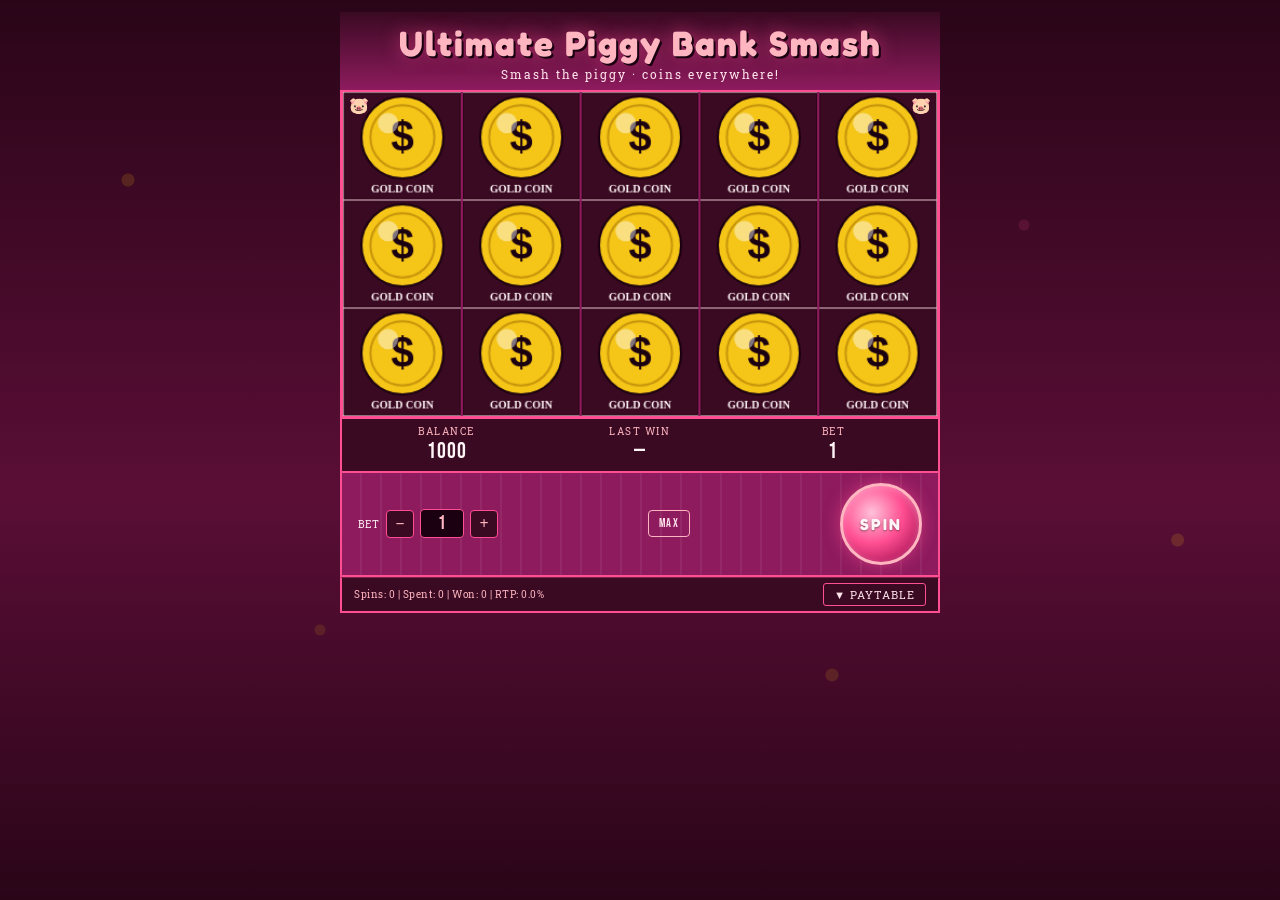
<file: upbs/index.html>
<!DOCTYPE html>
<html lang="en">
<head>
  <meta charset="UTF-8" />
  <meta name="viewport" content="width=device-width, initial-scale=1.0" />
  <title>Ultimate Piggy Bank Smash</title>
  <link rel="stylesheet" href="css/style.css" />
</head>
<body>
  <div class="game-wrapper">

    <div class="game-header">
      <h1>Ultimate Piggy Bank Smash</h1>
      <p class="subtitle">Smash the piggy &middot; coins everywhere!</p>
    </div>

    <div class="reel-section">
      <div class="reel-frame">
        <div class="win-banner" id="winBanner">
          <div class="win-banner-label" id="winBannerLabel">WIN!</div>
          <div class="win-banner-amount" id="winBannerAmount"></div>
        </div>
        <canvas id="reelCanvas"></canvas>
      </div>
    </div>

    <div class="balance-bar">
      <div class="balance-item">
        <span class="balance-label">Balance</span>
        <span class="balance-value" id="balanceDisplay">1000</span>
      </div>
      <div class="balance-item">
        <span class="balance-label">Last Win</span>
        <span class="balance-value" id="lastWinDisplay">&mdash;</span>
      </div>
      <div class="balance-item">
        <span class="balance-label">Bet</span>
        <span class="balance-value" id="betDisplayTop">1</span>
      </div>
    </div>

    <div class="bonus-badge" id="bonusBadge">FREE SPINS &mdash; &times;2</div>

    <div class="control-bar">
      <div class="bet-group">
        <span class="bet-label">Bet</span>
        <button class="btn-adj" id="betDown" aria-label="Decrease bet">&minus;</button>
        <span class="bet-display" id="betValue">1</span>
        <button class="btn-adj" id="betUp" aria-label="Increase bet">+</button>
      </div>

      <button class="btn-max-bet" id="maxBet">MAX</button>

      <div class="spin-btn-wrap">
        <button class="btn-spin" id="spinBtn" aria-label="Spin reels">SPIN</button>
      </div>
    </div>

    <div class="secondary-bar">
      <span class="stats-text" id="statsBar">Spins: 0 | Spent: 0 | Won: 0 | RTP: &mdash;</span>
      <button class="btn-paytable" id="paytableToggle">&#9660; PAYTABLE</button>
    </div>

    <div class="paytable-panel" id="paytablePanel">
      <div class="paytable-title">Paytable &middot; Multiplier &times; Bet</div>
      <div class="pt-grid" id="ptGrid"></div>
      <p class="paytable-note">
        Piggy Bank substitutes all symbols except Coin Bag &nbsp;&middot;&nbsp;
        3+ Coin Bags anywhere = 10 Free Spins (&times;2 multiplier)
      </p>
    </div>

  </div>

  <script src="js/symbols.js"></script>
  <script src="js/rng.js"></script>
  <script src="js/winDetection.js"></script>
  <script src="js/renderer.js"></script>
  <script src="js/game.js"></script>
  <script>
    const canvas = document.getElementById('reelCanvas');
    const renderer = new Renderer(canvas);
    renderer.drawGrid(renderer.grid, [], 0);

    const game = new UPBSGame(renderer);

    const balanceEl    = document.getElementById('balanceDisplay');
    const betValueEl   = document.getElementById('betValue');
    const betTopEl     = document.getElementById('betDisplayTop');
    const lastWinEl    = document.getElementById('lastWinDisplay');
    const spinBtn      = document.getElementById('spinBtn');
    const statsBar     = document.getElementById('statsBar');
    const bonusBadge   = document.getElementById('bonusBadge');
    const winBanner    = document.getElementById('winBanner');
    const winBannerLabel  = document.getElementById('winBannerLabel');
    const winBannerAmount = document.getElementById('winBannerAmount');

    let bannerTimer = null;

    function showBanner(label, amount, tier) {
      winBannerLabel.textContent = label;
      winBannerAmount.textContent = (typeof amount === 'number') ? `${amount} COINS` : amount;
      winBanner.className = 'win-banner visible' + (tier === 'mega' ? ' mega-win' : tier === 'big' ? ' big-win' : '');
      if (bannerTimer) clearTimeout(bannerTimer);
      const duration = tier === 'mega' ? 4000 : tier === 'big' ? 3000 : 2200;
      bannerTimer = setTimeout(hideBanner, duration);
    }

    function hideBanner() {
      winBanner.className = 'win-banner';
    }

    function updateUI() {
      const s = game.getStats();
      balanceEl.textContent = s.balance;
      betValueEl.textContent = s.bet;
      betTopEl.textContent = s.bet;
      statsBar.textContent = `Spins: ${s.spinCount} | Spent: ${s.totalSpent} | Won: ${s.totalWon} | RTP: ${s.rtp}%`;
    }

    game.onBalanceChange = (bal) => { balanceEl.textContent = bal; };

    game.onSpin = () => {
      spinBtn.disabled = true;
      spinBtn.classList.add('spinning');
      spinBtn.textContent = '...';
      hideBanner();
      lastWinEl.textContent = '—';
      updateUI();
    };

    game.onWin = (wins, payout) => {
      lastWinEl.textContent = payout;
      lastWinEl.classList.add('win-flash');
      setTimeout(() => lastWinEl.classList.remove('win-flash'), 1800);

      const multiplier = payout / game.bet;
      let tier = 'normal', label = 'WIN!';
      if (multiplier >= 50) { tier = 'mega'; label = '🐷 MEGA SMASH! 🐷'; }
      else if (multiplier >= 20) { tier = 'big'; label = '★ BIG SMASH! ★'; }

      showBanner(label, payout, tier);
      updateUI();
    };

    game.onFreeSpinsTriggered = (count, mult) => {
      bonusBadge.textContent = `FREE SPINS: ${count} remaining (×${mult})`;
      bonusBadge.classList.add('active');
      showBanner('FREE SPINS TRIGGERED!', `${count} SPINS × ${mult}`, 'big');
    };

    game.onFreeSpinsUpdate = (remaining) => {
      bonusBadge.textContent = `FREE SPINS: ${remaining} remaining (×${game.freeSpinsMultiplier})`;
    };

    game.onFreeSpinsComplete = () => {
      bonusBadge.classList.remove('active');
      showBanner('Free Spins Complete!', game.totalWon, 'normal');
    };

    document.getElementById('betDown').addEventListener('click', () => {
      game.setBet(game.bet - 1);
      updateUI();
    });
    document.getElementById('betUp').addEventListener('click', () => {
      game.setBet(game.bet + 1);
      updateUI();
    });
    document.getElementById('maxBet').addEventListener('click', () => {
      game.setBet(50);
      updateUI();
    });

    async function doSpin() {
      if (!game.canSpin()) return;
      await game.spin();
      spinBtn.disabled = false;
      spinBtn.classList.remove('spinning');
      spinBtn.textContent = game.inBonusRound ? 'FREE' : 'SPIN';

      if (!game.inBonusRound && game.balance < game.bet) {
        spinBtn.disabled = true;
        showBanner('Out of Coins!', 'Refresh to restart', 'normal');
      }
      updateUI();
    }

    spinBtn.addEventListener('click', doSpin);

    document.addEventListener('keydown', (e) => {
      if (e.code === 'Space' && !e.repeat && game.canSpin()) {
        e.preventDefault();
        doSpin();
      }
    });

    const ptGrid = document.getElementById('ptGrid');
    const shapeGlyph = {
      piggybank: '🐷', coinbag: '💰', goldcoin: '$', silvercoin: '★',
      piglet: '🐽', horseshoe: '∪', trophy: '🏆', diamond: '◆',
    };
    Object.entries(PAYTABLE).forEach(([id, pays]) => {
      const sym = Object.values(SYMBOLS).find(s => s.id === id);
      if (!sym) return;
      const row = document.createElement('div');
      row.className = 'pt-row';
      row.innerHTML = `<span class="pt-sym" style="color:${sym.color}">${shapeGlyph[sym.shape] || '•'} ${sym.label}</span>
        <span class="pt-vals">${pays[3]}× · ${pays[4]}× · ${pays[5]}×</span>`;
      ptGrid.appendChild(row);
    });

    document.getElementById('paytableToggle').addEventListener('click', function () {
      const panel = document.getElementById('paytablePanel');
      panel.classList.toggle('open');
      this.textContent = panel.classList.contains('open') ? '▲ PAYTABLE' : '▼ PAYTABLE';
    });

    updateUI();
  </script>
</body>
</html>
</file>
<file: upbs/css/style.css>
/* UPBS — Ultimate Piggy Bank Smash visual theme. */
@import url('https://fonts.googleapis.com/css2?family=Fredoka:wght@600;700&family=Bebas+Neue&family=Roboto+Slab:wght@400;700&display=swap');

:root {
  --pink-primary:  #FF4F92;
  --pink-light:    #FFB6C1;
  --pink-pale:     #FFE4EC;
  --magenta:       #8E1B5E;
  --deep-magenta:  #3A0A22;
  --gold-coin:     #F5C518;
  --gold-dark:     #C8960C;
  --silver-coin:   #C8CDD4;
  --cream:         #FFF5F7;
  --shadow-black:  #1A0010;
  --green-win:     #27AE60;
}

* { box-sizing: border-box; margin: 0; padding: 0; }

body {
  background: linear-gradient(180deg, #2A0518 0%, #5A0E36 55%, #2A0518 100%);
  min-height: 100vh;
  display: flex;
  flex-direction: column;
  align-items: center;
  padding: 12px 8px 24px;
  position: relative;
  overflow-x: hidden;
}

/* Falling-coins background */
body::before {
  content: '';
  position: fixed;
  inset: 0;
  background:
    radial-gradient(circle at 10% 20%, rgba(245,197,24,0.18) 0 6px, transparent 7px),
    radial-gradient(circle at 25% 70%, rgba(245,197,24,0.14) 0 5px, transparent 6px),
    radial-gradient(circle at 45% 35%, rgba(255,79,146,0.18) 0 7px, transparent 8px),
    radial-gradient(circle at 65% 75%, rgba(245,197,24,0.16) 0 6px, transparent 7px),
    radial-gradient(circle at 80% 25%, rgba(255,79,146,0.16) 0 5px, transparent 6px),
    radial-gradient(circle at 92% 60%, rgba(245,197,24,0.18) 0 6px, transparent 7px);
  pointer-events: none;
  z-index: 0;
  opacity: 0.85;
}

.game-wrapper {
  position: relative;
  z-index: 1;
  display: flex;
  flex-direction: column;
  align-items: center;
  width: 100%;
  max-width: 600px;
  gap: 0;
}

/* ── Header ── */
.game-header {
  width: 100%;
  background: linear-gradient(180deg, var(--deep-magenta) 0%, var(--magenta) 100%);
  border-bottom: 2px solid var(--pink-primary);
  padding: 12px 16px 8px;
  text-align: center;
}

h1 {
  font-family: 'Fredoka', 'Trebuchet MS', sans-serif;
  font-weight: 700;
  font-size: clamp(1.4rem, 4.6vw, 2.2rem);
  color: var(--pink-light);
  text-shadow: 2px 2px 0 var(--shadow-black), 0 0 18px rgba(255,79,146,0.55);
  letter-spacing: 2px;
  line-height: 1.1;
}

.subtitle {
  font-family: 'Roboto Slab', serif;
  color: var(--pink-pale);
  font-size: 0.78rem;
  letter-spacing: 2px;
  margin-top: 3px;
}

/* ── Reel window ── */
.reel-section {
  width: 100%;
  position: relative;
}

.reel-frame {
  width: 100%;
  background: var(--magenta);
  border: 3px solid var(--pink-primary);
  border-top: none;
  position: relative;
  overflow: hidden;
}

/* Piggy corner flourishes */
.reel-frame::before, .reel-frame::after {
  content: '🐷';
  position: absolute;
  font-size: 16px;
  top: 4px;
  z-index: 3;
  pointer-events: none;
}
.reel-frame::before { left: 6px; }
.reel-frame::after  { right: 6px; }

#reelCanvas {
  display: block;
  width: 100%;
  height: auto;
}

/* ── Win banner ── */
.win-banner {
  position: absolute;
  top: 0; left: 0; right: 0;
  transform: translateY(-100%);
  transition: transform 0.35s cubic-bezier(0.34,1.56,0.64,1);
  background: rgba(58,10,34,0.94);
  border-bottom: 2px solid var(--pink-primary);
  padding: 10px 16px;
  text-align: center;
  z-index: 10;
  pointer-events: none;
}
.win-banner.visible { transform: translateY(0); }

.win-banner-label {
  font-family: 'Fredoka', sans-serif;
  font-weight: 700;
  color: var(--pink-light);
  font-size: clamp(0.9rem, 3vw, 1.4rem);
  text-shadow: 0 0 12px rgba(255,79,146,0.65);
  letter-spacing: 2px;
}
.win-banner-amount {
  font-family: 'Bebas Neue', 'Impact', sans-serif;
  color: var(--cream);
  font-size: clamp(1.6rem, 5vw, 2.4rem);
  letter-spacing: 2px;
}
.win-banner.big-win .win-banner-label  { color: var(--gold-coin); font-size: clamp(1.1rem, 3.5vw, 1.8rem); }
.win-banner.mega-win .win-banner-label { color: #FF1A6B; font-size: clamp(1.3rem, 4vw, 2rem); animation: winPulse 0.5s ease-in-out infinite alternate; }

@keyframes winPulse {
  from { text-shadow: 0 0 10px rgba(255,26,107,0.7); }
  to   { text-shadow: 0 0 30px rgba(255,26,107,1), 0 0 60px rgba(255,26,107,0.5); }
}

/* ── Balance bar ── */
.balance-bar {
  width: 100%;
  background: var(--deep-magenta);
  border: 2px solid var(--pink-primary);
  border-top: none;
  display: flex;
  justify-content: space-around;
  align-items: center;
  padding: 6px 12px;
  gap: 8px;
}

.balance-item {
  display: flex;
  flex-direction: column;
  align-items: center;
  min-width: 70px;
}

.balance-label {
  font-family: 'Roboto Slab', serif;
  font-size: 0.6rem;
  color: var(--pink-light);
  letter-spacing: 1.5px;
  text-transform: uppercase;
}

.balance-value {
  font-family: 'Bebas Neue', 'Impact', sans-serif;
  font-size: 1.4rem;
  color: var(--cream);
  letter-spacing: 1px;
}
.balance-value.win-flash {
  color: var(--green-win);
  text-shadow: 0 0 8px var(--green-win);
  transition: color 0.2s, text-shadow 0.2s;
}

/* ── Bonus badge ── */
.bonus-badge {
  display: none;
  background: var(--gold-coin);
  color: var(--shadow-black);
  font-family: 'Fredoka', sans-serif;
  font-weight: 700;
  font-size: 0.8rem;
  letter-spacing: 2px;
  padding: 4px 12px;
  border-radius: 20px;
  text-align: center;
  margin-top: 4px;
  animation: badgePulse 1s ease-in-out infinite alternate;
}
.bonus-badge.active { display: block; }

@keyframes badgePulse {
  from { box-shadow: 0 0 6px var(--gold-coin); }
  to   { box-shadow: 0 0 22px var(--gold-coin), 0 0 40px rgba(245,197,24,0.5); }
}

/* ── Control bar ── */
.control-bar {
  width: 100%;
  background: var(--magenta);
  background-image: repeating-linear-gradient(
    90deg,
    transparent 0px,
    transparent 18px,
    rgba(255,255,255,0.06) 18px,
    rgba(255,255,255,0.06) 20px
  );
  border: 2px solid var(--pink-primary);
  border-top: none;
  padding: 10px 16px;
  display: flex;
  align-items: center;
  justify-content: space-between;
  gap: 10px;
  flex-wrap: wrap;
}

.bet-group {
  display: flex;
  align-items: center;
  gap: 6px;
  flex-shrink: 0;
}

.bet-label {
  font-family: 'Roboto Slab', serif;
  font-size: 0.65rem;
  color: var(--cream);
  letter-spacing: 1px;
  text-transform: uppercase;
}

.btn-adj {
  background: var(--deep-magenta);
  color: var(--pink-light);
  border: 1px solid var(--pink-primary);
  width: 28px; height: 28px;
  border-radius: 4px;
  font-size: 1rem;
  font-weight: bold;
  cursor: pointer;
  display: flex; align-items: center; justify-content: center;
  transition: background 0.1s, transform 0.1s;
  font-family: inherit;
}
.btn-adj:hover { background: rgba(255,79,146,0.18); }
.btn-adj:active { transform: scale(0.92); }
.btn-adj:disabled { opacity: 0.35; cursor: not-allowed; }

.bet-display {
  font-family: 'Bebas Neue', sans-serif;
  font-size: 1.2rem;
  color: var(--pink-light);
  background: var(--shadow-black);
  border: 1px solid var(--pink-primary);
  padding: 2px 10px;
  border-radius: 4px;
  min-width: 44px;
  text-align: center;
  letter-spacing: 1px;
}

.btn-max-bet {
  background: transparent;
  border: 1px solid var(--pink-light);
  color: var(--pink-pale);
  font-family: 'Bebas Neue', sans-serif;
  font-size: 0.75rem;
  letter-spacing: 1.5px;
  padding: 5px 10px;
  cursor: pointer;
  border-radius: 4px;
  transition: color 0.1s, border-color 0.1s;
  flex-shrink: 0;
}
.btn-max-bet:hover { color: var(--gold-coin); border-color: var(--gold-coin); }
.btn-max-bet:disabled { opacity: 0.35; cursor: not-allowed; }

/* SPIN button — pink circular */
.spin-btn-wrap {
  flex: 0 0 auto;
  display: flex;
  justify-content: center;
}

.btn-spin {
  width: 82px; height: 82px;
  border-radius: 50%;
  background: radial-gradient(circle at 38% 35%, #FFC1D8, var(--pink-primary) 45%, #B71B5F 80%, #6A0830 100%);
  border: 3px solid var(--pink-light);
  box-shadow: 0 0 16px rgba(255,79,146,0.55), inset 0 2px 6px rgba(255,255,255,0.3);
  color: var(--cream);
  font-family: 'Fredoka', sans-serif;
  font-weight: 700;
  font-size: 1rem;
  letter-spacing: 2px;
  cursor: pointer;
  transition: transform 0.08s, box-shadow 0.15s, background 0.2s;
  position: relative;
  overflow: hidden;
  text-shadow: 0 1px 2px rgba(0,0,0,0.45);
}
.btn-spin:hover {
  transform: scale(1.05);
  box-shadow: 0 0 28px rgba(255,79,146,0.75), inset 0 2px 6px rgba(255,255,255,0.35);
}
.btn-spin:active { transform: scale(0.95); }
.btn-spin:disabled {
  background: radial-gradient(circle at 38% 35%, #666, #444 60%, #222);
  border-color: #555;
  box-shadow: none;
  color: #888;
  cursor: not-allowed;
}
.btn-spin.spinning {
  background: radial-gradient(circle at 38% 35%, #888, #555 60%, #333);
  border-color: #777;
  color: #aaa;
  box-shadow: none;
  animation: spinBtnPulse 0.7s ease-in-out infinite alternate;
}
@keyframes spinBtnPulse {
  from { box-shadow: 0 0 6px rgba(100,100,100,0.3); }
  to   { box-shadow: 0 0 16px rgba(100,100,100,0.5); }
}

/* ── Secondary controls ── */
.secondary-bar {
  width: 100%;
  background: var(--deep-magenta);
  border: 2px solid var(--pink-primary);
  border-top: 1px solid rgba(255,79,146,0.35);
  display: flex;
  align-items: center;
  justify-content: space-between;
  padding: 5px 12px;
  gap: 8px;
  flex-wrap: wrap;
}

.stats-text {
  font-family: 'Roboto Slab', serif;
  font-size: 0.65rem;
  color: var(--pink-light);
  letter-spacing: 0.5px;
}

.btn-paytable {
  background: none;
  border: 1px solid var(--pink-primary);
  color: var(--pink-pale);
  font-family: 'Roboto Slab', serif;
  font-size: 0.7rem;
  letter-spacing: 1px;
  padding: 3px 10px;
  cursor: pointer;
  border-radius: 3px;
  transition: color 0.1s, border-color 0.1s;
}
.btn-paytable:hover { color: var(--gold-coin); border-color: var(--gold-coin); }

/* ── Paytable panel ── */
.paytable-panel {
  display: none;
  width: 100%;
  background: var(--shadow-black);
  border: 2px solid var(--pink-primary);
  border-top: none;
  padding: 16px;
}
.paytable-panel.open { display: block; }

.paytable-title {
  font-family: 'Fredoka', sans-serif;
  font-weight: 700;
  font-size: 0.9rem;
  color: var(--pink-light);
  letter-spacing: 2px;
  text-align: center;
  margin-bottom: 10px;
  border-bottom: 1px solid var(--pink-primary);
  padding-bottom: 6px;
}

.pt-grid {
  display: grid;
  grid-template-columns: repeat(2, 1fr);
  gap: 4px 20px;
}

.pt-row {
  display: flex;
  justify-content: space-between;
  align-items: center;
  font-family: 'Roboto Slab', serif;
  font-size: 0.75rem;
  border-bottom: 1px solid rgba(255,79,146,0.25);
  padding: 4px 0;
}
.pt-sym  { color: var(--cream); display: flex; align-items: center; gap: 4px; }
.pt-vals { color: var(--pink-light); font-size: 0.68rem; }

.paytable-note {
  font-family: 'Roboto Slab', serif;
  font-size: 0.68rem;
  color: var(--pink-light);
  text-align: center;
  margin-top: 10px;
}

/* ── Responsive ── */
@media (max-width: 400px) {
  .btn-spin { width: 66px; height: 66px; font-size: 0.85rem; }
  .balance-value { font-size: 1.1rem; }
  h1 { font-size: 1.3rem; }
}
</file>
